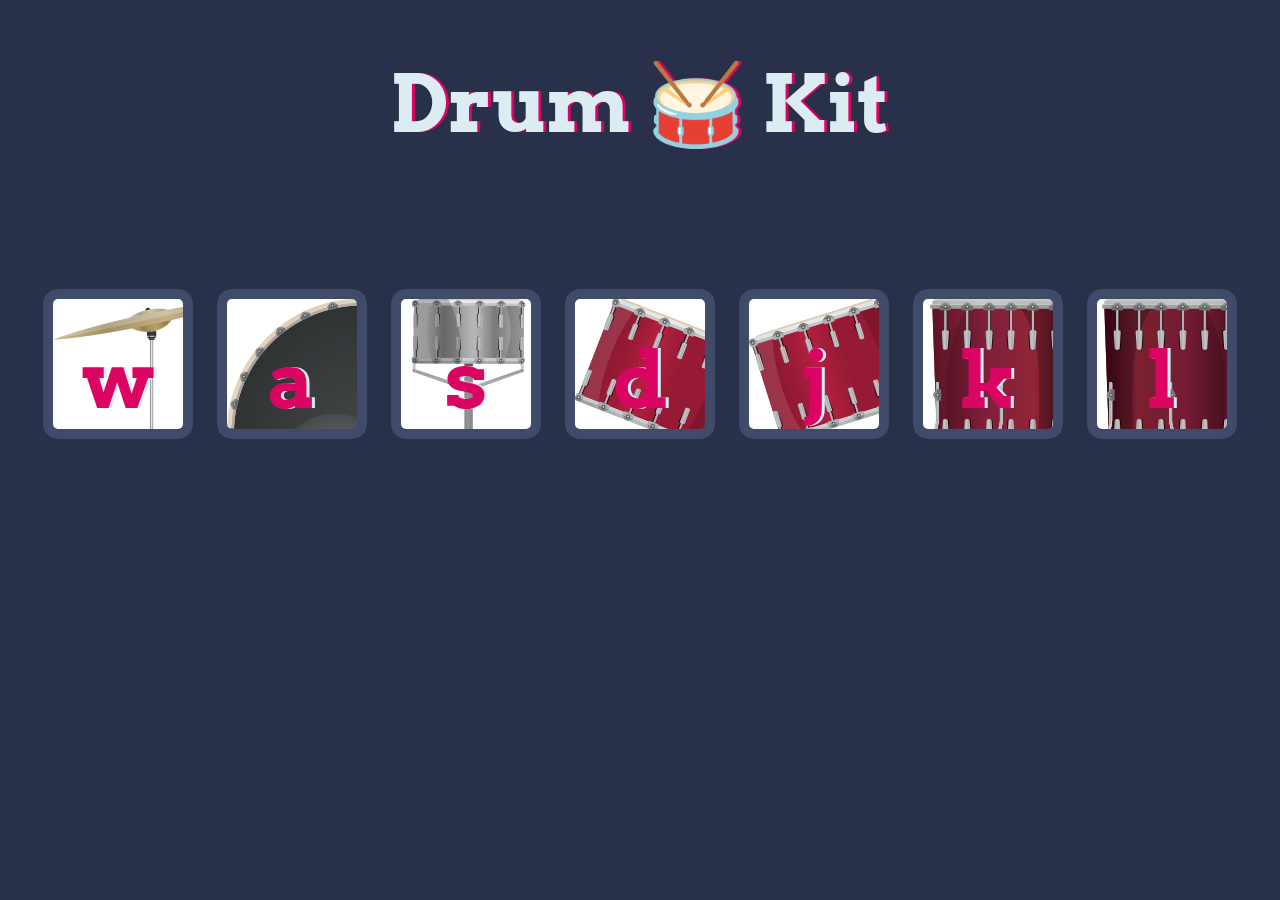
<file: index.html>
<!DOCTYPE html>
<html lang="en" dir="ltr">

<head>
  <meta charset="utf-8">
  <title>Drum Kit</title>
  <link rel="stylesheet" href="styles.css">
  <link href="https://fonts.googleapis.com/css?family=Arvo" rel="stylesheet">
  <script src="index.js" defer></script>
</head>

<body>

  <h1 id="title">Drum 🥁 Kit</h1>
  <div class="set">
    <button class="w drum">w</button>
    <button class="a drum">a</button>
    <button class="s drum">s</button>
    <button class="d drum">d</button>
    <button class="j drum">j</button>
    <button class="k drum">k</button>
    <button class="l drum">l</button>
  </div>


  <footer>
  </footer>
</body>

</html>
</file>
<file: styles.css>
body {
  text-align: center;
  background-color: #283149;
}

h1 {
  font-size: 5rem;
  color: #DBEDF3;
  font-family: "Arvo", cursive;
  text-shadow: 3px 0 #DA0463;

}

footer {
  color: #DBEDF3;
  font-family: sans-serif;
}

.w {
  background-image: url("images/crash.png");

}

.a {
  background-image: url("images/kick.png");
}

.s {
  background-image: url("images/snare.png");
}

.d {
  background-image: url("images/tom1.png");
}

.j {
  background-image: url("images/tom2.png");

}

.k {
  background-image: url("images/tom3.png");

}

.l {
  background-image: url("images/tom4.png");
}

.set {
  margin: 10% auto;
}

.game-over {
  background-color: red;
  opacity: 0.8;
}

.pressed {
  box-shadow: 0 3px 4px 0 #DBEDF3;
  opacity: 0.5;
}

.red {
  color: red;
}

.drum {
  outline: none;
  border: 10px solid #404B69;
  font-size: 5rem;
  font-family: 'Arvo', cursive;
  line-height: 2;
  font-weight: 900;
  color: #DA0463;
  text-shadow: 3px 0 #DBEDF3;
  border-radius: 15px;
  display: inline-block;
  width: 150px;
  height: 150px;
  text-align: center;
  margin: 10px;
  background-color: white;
}
</file>
